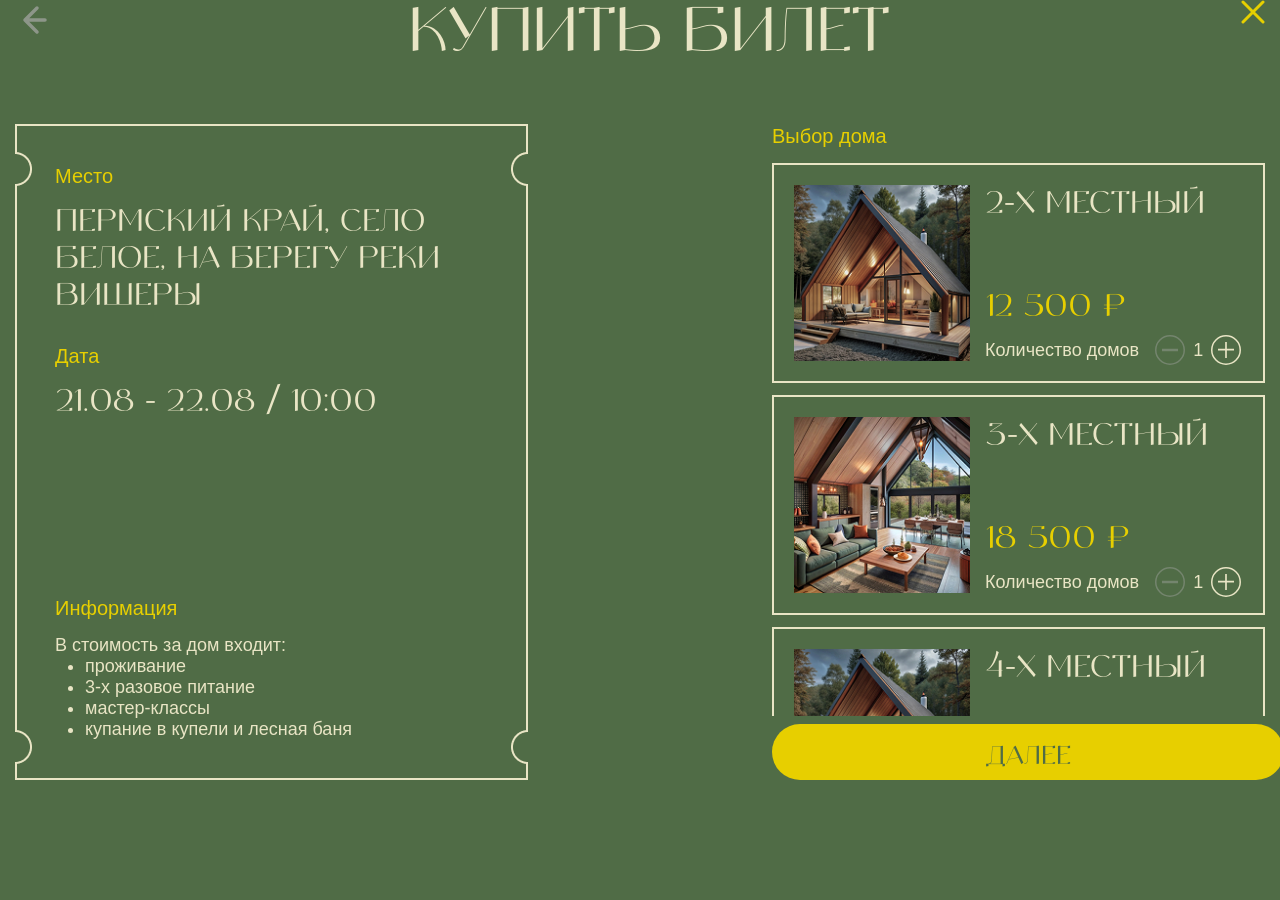
<file: booking.html>
<!DOCTYPE html>
<html lang="ru">

<head>
  <meta charset="UTF-8">
  <meta name="viewport" content="width=device-width, initial-scale=1.0">
  <link rel="shortcut icon" type="image/x-icon" href="img/favicon/favicon.ico">
  <link rel="icon" type="image/svg+xml" href="img/favicon/favicon.svg">
  <link rel="preload" href="fonts/Vetrino.woff" as="font" type="font/woff" crossorigin>
  <link rel="preload" href="fonts/ArialMT.woff2" as="font" type="font/woff2" crossorigin>
  <title>Купить билет</title>
  <link rel="stylesheet" href="./css/normalize.css">
  <link rel="stylesheet" href="./css/index.css">
</head>

<body>
  <header class="header">
    <div class="container">
      <div class="header__top">
        <a class="booking-arrow__link" href="#">
          <svg class="booking-arrow" width="40" height="40" viewBox="0 0 40 40" fill="none"
            xmlns="http://www.w3.org/2000/svg">
            <path d="M22 32L10 20M10 20L22 8M10 20H30" stroke="#8D9689" stroke-width="3.5" stroke-linecap="round"
              stroke-linejoin="round" />
          </svg>
        </a>

        <h2 class="booking__title">купить билет</h2>

        <a class="booking-close__link" href="#">
          <svg class="booking-close" width="24" height="24" viewBox="0 0 24 24" fill="none"
            xmlns="http://www.w3.org/2000/svg">
            <path d="M2 2L22 22M2 22L22 2" stroke="#E7D000" stroke-width="3" stroke-linecap="round"
              stroke-linejoin="round" />
          </svg>
        </a>

      </div>
      <header class="header__content">
        <img class="info-img" src="./img/booking/bg_3.png" alt="рамка информационного табло">
        <div class="header__content--info">
          <div class="info-address">
            <h4 class="info-address__title info-title">Место</h4>
            <p class="info-address__text info-text">Пермский край,
              село Белое, на берегу реки Вишеры</p>
          </div>
          <div class="info-data">
            <h4 class="info-data__title info-title">Дата</h4>
            <p class="info-data__text info-text">21.08 - 22.08 / 10:00</p>
          </div>
          <div class="info-categories">
            <h4 class="info-data__title info-title">Информация</h4>
            <ul class="info-categories__list">
              В стоимость за дом входит:
              <li class="info-categories__item">
                проживание
              </li>
              <li class="info-categories__item">
                3-х разовое питание
              </li>
              <li class="info-categories__item">
                мастер-классы
              </li>
              <li class="info-categories__item">
                купание в купели и лесная баня
              </li>
            </ul>
          </div>
        </div>


        <div class="header__content--choice">
          <div class="choice__title">Выбор дома</div>
          <div class="block-r">
            <div class="card-house">
              <img class="card-house__img" src="./img/booking/card-house/house-2.jpg" alt="двухэтажный дом">
              <div class="card-house__info">
                <p class="card-house__name">2-х местный</p>
                <p class="card-house__price">12 500 ₽</p>
                <div class="card-house__choice">
                  <p class="card-house__text">Количество домов</p>
                  <a class="card-house__link--img" href="#">
                    <svg width="30" height="30" viewBox="0 0 30 30" fill="none" xmlns="http://www.w3.org/2000/svg">
                      <g opacity="0.6">
                        <rect x="0.75" y="0.75" width="28.5" height="28.5" rx="14.25" stroke="#8D9689"
                          stroke-width="1.5" />
                        <g clip-path="url(#clip0_261_1285)">
                          <path d="M27 16.2008H16.2537H13.7463H3V13.8008H13.7463L16.2537 13.8009L27 13.8008V16.2008Z"
                            fill="#8D9689" />
                        </g>
                      </g>
                      <defs>
                        <clipPath id="clip0_261_1285">
                          <rect width="16" height="16" fill="white" transform="translate(7 7)" />
                        </clipPath>
                      </defs>
                    </svg>
                  </a>
                  <p class="card-house__number">1</p>
                  <a class="card-house__link--img" href="#">
                    <svg width="30" height="30" viewBox="0 0 30 30" fill="none" xmlns="http://www.w3.org/2000/svg">
                      <rect x="0.75" y="0.75" width="28.5" height="28.5" rx="14.25" stroke="#E9E5C5"
                        stroke-width="1.5" />
                      <g clip-path="url(#clip0_261_1290)">
                        <path d="M23 15.4571H15.8358V23H14.1642V15.4571H7V13.8571H14.1642V7H15.8358V13.8571H23V15.4571Z"
                          fill="#E9E5C5" />
                      </g>
                      <defs>
                        <clipPath id="clip0_261_1290">
                          <rect width="16" height="16" fill="white" transform="translate(7 7)" />
                        </clipPath>
                      </defs>
                    </svg>
                  </a>
                </div>
              </div>
            </div>
            <div class="card-house">
              <img class="card-house__img" src="./img/booking/card-house/house-3.jpg" alt="трехэтажный дом">
              <div class="card-house__info">
                <p class="card-house__name">3-х местный</p>
                <p class="card-house__price">18 500 ₽</p>
                <div class="card-house__choice">
                  <p class="card-house__text">Количество домов</p>
                  <a class="card-house__link--img" href="#">
                    <svg width="30" height="30" viewBox="0 0 30 30" fill="none" xmlns="http://www.w3.org/2000/svg">
                      <g opacity="0.6">
                        <rect x="0.75" y="0.75" width="28.5" height="28.5" rx="14.25" stroke="#8D9689"
                          stroke-width="1.5" />
                        <g clip-path="url(#clip0_261_1285)">
                          <path d="M27 16.2008H16.2537H13.7463H3V13.8008H13.7463L16.2537 13.8009L27 13.8008V16.2008Z"
                            fill="#8D9689" />
                        </g>
                      </g>
                      <defs>
                        <clipPath id="clip0_261_1285">
                          <rect width="16" height="16" fill="white" transform="translate(7 7)" />
                        </clipPath>
                      </defs>
                    </svg>
                  </a>
                  <p class="card-house__number">1</p>
                  <a class="card-house__link--img" href="#">
                    <svg width="30" height="30" viewBox="0 0 30 30" fill="none" xmlns="http://www.w3.org/2000/svg">
                      <rect x="0.75" y="0.75" width="28.5" height="28.5" rx="14.25" stroke="#E9E5C5"
                        stroke-width="1.5" />
                      <g clip-path="url(#clip0_261_1290)">
                        <path d="M23 15.4571H15.8358V23H14.1642V15.4571H7V13.8571H14.1642V7H15.8358V13.8571H23V15.4571Z"
                          fill="#E9E5C5" />
                      </g>
                      <defs>
                        <clipPath id="clip0_261_1290">
                          <rect width="16" height="16" fill="white" transform="translate(7 7)" />
                        </clipPath>
                      </defs>
                    </svg>
                  </a>
                </div>
              </div>
            </div>
            <div class="card-house card-3">
              <img class="card-house__img" src="./img/booking/card-house/house-2.jpg" alt="четырехэтажный дом">
              <div class="card-house__info">
                <p class="card-house__name">4-х местный</p>
                <p class="card-house__price">22 500 ₽</p>
                <div class="card-house__choice">
                  <p class="card-house__text">Количество домов</p>
                  <a class="card-house__link--img" href="#">
                    <svg width="30" height="30" viewBox="0 0 30 30" fill="none" xmlns="http://www.w3.org/2000/svg">
                      <g opacity="0.6">
                        <rect x="0.75" y="0.75" width="28.5" height="28.5" rx="14.25" stroke="#8D9689"
                          stroke-width="1.5" />
                        <g clip-path="url(#clip0_261_1285)">
                          <path d="M27 16.2008H16.2537H13.7463H3V13.8008H13.7463L16.2537 13.8009L27 13.8008V16.2008Z"
                            fill="#8D9689" />
                        </g>
                      </g>
                      <defs>
                        <clipPath id="clip0_261_1285">
                          <rect width="16" height="16" fill="white" transform="translate(7 7)" />
                        </clipPath>
                      </defs>
                    </svg>
                  </a>
                  <p class="card-house__number">1</p>
                  <a class="card-house__link--img" href="#">
                    <svg width="30" height="30" viewBox="0 0 30 30" fill="none" xmlns="http://www.w3.org/2000/svg">
                      <rect x="0.75" y="0.75" width="28.5" height="28.5" rx="14.25" stroke="#E9E5C5"
                        stroke-width="1.5" />
                      <g clip-path="url(#clip0_261_1290)">
                        <path d="M23 15.4571H15.8358V23H14.1642V15.4571H7V13.8571H14.1642V7H15.8358V13.8571H23V15.4571Z"
                          fill="#E9E5C5" />
                      </g>
                      <defs>
                        <clipPath id="clip0_261_1290">
                          <rect width="16" height="16" fill="white" transform="translate(7 7)" />
                        </clipPath>
                      </defs>
                    </svg>
                  </a>
                </div>
              </div>
            </div>
            <button class="choice__btn">далее</button>
          </div>
        </div>
      </header>
    </div>
  </header>
</body>

</html>
</file>
<file: css/index.css>
@import url(./style.css);
@import url(./normalize.css);
@import url(./var.css);
@import url(./fonts.css);
@import url(./header.css);
@import url(./chamomile-title.css);
@import url(./festival.css);
@import url(./project.css);
@import url(./ticket.css);
@import url(./habitation.css);
@import url(./nutrition.css);
@import url(./program.css);
@import url(./form.css);
@import url(./reviews.css);
@import url(./reference.css);
@import url(./footer.css);
@import url(./booking.css);
@import url(./mobile-block.css);
</file>
